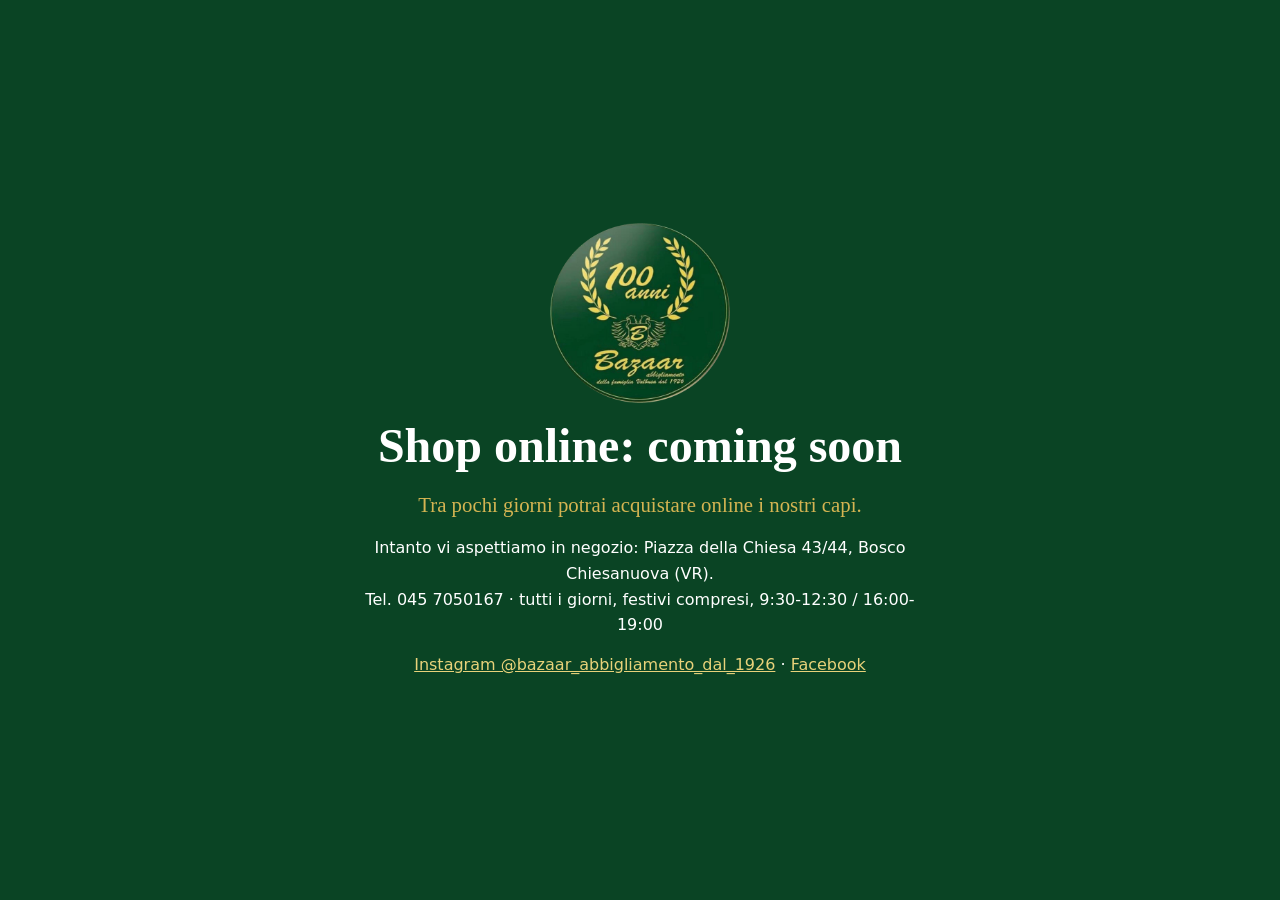
<file: carrello.html>
<!doctype html>
<html lang="it">
<head>
  <meta charset="utf-8">
  <meta name="viewport" content="width=device-width, initial-scale=1">
  <title>Carrello · Bazaar dal 1926</title>
  <meta http-equiv="Content-Security-Policy" content="default-src 'self'; script-src 'self' 'unsafe-inline'; style-src 'self' 'unsafe-inline'; font-src 'self'; img-src 'self' data:; connect-src 'self'; form-action 'self'; base-uri 'self'; object-src 'none'">
  <meta name="referrer" content="strict-origin-when-cross-origin">
  <link rel="stylesheet" href="assets/css/style.css">
</head>
<body data-page="carrello">
  <div id="site-header"></div>

  <section>
    <div class="wrap">
      <div class="section-title"><span class="kicker">Il tuo ordine</span><h2>Carrello</h2></div>
      <div class="cart-layout">
        <div>
          <div id="items"></div>
          <div class="panel" id="checkout-panel" style="margin-top:28px">
            <h3>Dati per la spedizione</h3>
            <form class="checkout" id="checkout">
              <div class="two">
                <label>Nome<input name="nome" maxlength="60" required autocomplete="given-name"></label>
                <label>Cognome<input name="cognome" maxlength="60" required autocomplete="family-name"></label>
              </div>
              <div class="two">
                <label>Email<input name="email" type="email" maxlength="120" required autocomplete="email"></label>
                <label>Telefono<input name="telefono" type="tel" maxlength="25" pattern="[0-9 +().-]{6,25}" required autocomplete="tel"></label>
              </div>
              <label>Consegna
                <select name="consegna" id="consegna">
                  <option value="spedizione">Spedizione a domicilio</option>
                  <option value="ritiro">Ritiro gratuito in negozio (Bosco Chiesanuova)</option>
                </select>
              </label>
              <div id="addr">
                <label>Indirizzo<input name="indirizzo" maxlength="120" autocomplete="street-address"></label>
                <div class="two" style="margin-top:12px">
                  <label>CAP<input name="cap" maxlength="5" pattern="[0-9]{5}" autocomplete="postal-code"></label>
                  <label>Città<input name="citta" maxlength="60" autocomplete="address-level2"></label>
                </div>
              </div>
              <label>Note per il negozio<textarea name="note" rows="2" maxlength="500"></textarea></label>
              <label style="display:flex;gap:8px;align-items:flex-start;font-size:.85rem;color:var(--testo)">
                <input type="checkbox" required style="margin-top:4px"> Ho letto e accetto le <a href="contatti.html#condizioni">condizioni di vendita</a> e l'<a href="privacy.html">informativa privacy</a>.
              </label>
            </form>
          </div>
        </div>
        <aside class="summary">
          <h3>Riepilogo</h3>
          <div class="row"><span>Subtotale</span><span id="sub">-</span></div>
          <div class="row"><span>Spedizione</span><span id="ship">-</span></div>
          <div class="row total"><span>Totale</span><span id="tot">-</span></div>
          <button class="btn" id="pay" form="checkout" type="submit">Paga con Nexi</button>
          <p class="note">Pagamento sicuro tramite Nexi XPay: carte di credito, debito, Apple Pay, Google Pay. I dati della carta non transitano sul nostro sito.</p>
        </aside>
      </div>
    </div>
  </section>

  <div id="site-footer"></div>
  <script src="assets/js/app.js"></script>
  <script>
    const itemsEl = document.getElementById("items");
    const consegna = document.getElementById("consegna");

    function draw() {
      const items = readCart();
      const ritiro = consegna.value === "ritiro";
      if (!items.length) {
        itemsEl.innerHTML = `<div class="empty">Il carrello è vuoto.<br><br><a href="shop.html" class="btn dark">Vai allo shop</a></div>`;
        document.getElementById("checkout-panel").style.display = "none";
        document.getElementById("pay").disabled = true;
      } else {
        itemsEl.innerHTML = items.map((i, idx) => `
          <div class="cart-item">
            <div class="thumb"></div>
            <div><strong>${esc(i.nome)}</strong><br><span class="note">Taglia ${esc(i.taglia)} · ${euro(i.prezzo)}</span><br>
              <button class="link-btn" data-rm="${idx}">Rimuovi</button></div>
            <div style="text-align:right">
              <div class="qty"><button data-dec="${idx}">−</button><span>${Number(i.qty)}</span><button data-inc="${idx}">+</button></div>
              <div style="margin-top:6px;font-weight:600">${euro(i.prezzo * i.qty)}</div>
            </div>
          </div>`).join("");
      }
      const t = cartTotals(items);
      const ship = ritiro ? 0 : t.spedizione;
      document.getElementById("sub").textContent = euro(t.subtotale);
      document.getElementById("ship").textContent = ship ? euro(ship) : "Gratuita";
      document.getElementById("tot").textContent = euro(t.subtotale + ship);
      document.getElementById("addr").style.display = ritiro ? "none" : "block";
      document.querySelectorAll("#addr input").forEach((i) => (i.required = !ritiro));
    }

    itemsEl.addEventListener("click", async (e) => {
      const items = readCart();
      const b = e.target.closest("button"); if (!b) return;
      if (b.dataset.rm) items.splice(+b.dataset.rm, 1);
      if (b.dataset.dec) { const i = items[+b.dataset.dec]; i.qty--; if (i.qty <= 0) items.splice(+b.dataset.dec, 1); }
      if (b.dataset.inc) {
        const i = items[+b.dataset.inc];
        const inv = await loadInventory();
        const p = inv.find((x) => x.sku === i.sku);
        if (p && i.qty < stockFor(p, i.taglia)) i.qty++; else toast("Quantità massima disponibile raggiunta");
      }
      writeCart(items); draw();
    });
    consegna.addEventListener("change", draw);

    document.getElementById("checkout").addEventListener("submit", async (e) => {
      e.preventDefault();
      const pay = document.getElementById("pay");
      pay.disabled = true; pay.textContent = "Reindirizzamento a Nexi...";
      const cliente = Object.fromEntries(new FormData(e.target));
      try {
        const res = await fetch("/.netlify/functions/nexi-checkout", {
          method: "POST",
          headers: { "Content-Type": "application/json" },
          body: JSON.stringify({ cliente, righe: readCart().map(({ sku, taglia, qty }) => ({ sku, taglia, qty })) }),
        });
        const data = await res.json().catch(() => ({}));
        if (!res.ok || !data.action) throw new Error(data.errore || "Pagamenti non ancora attivi in questa versione di prova.");
        // Form auto-inviato verso la pagina di pagamento ospitata da Nexi
        const f = document.createElement("form");
        f.method = "POST"; f.action = data.action;
        for (const [k, v] of Object.entries(data.campi)) {
          const inp = document.createElement("input"); inp.type = "hidden"; inp.name = k; inp.value = v; f.appendChild(inp);
        }
        document.body.appendChild(f); f.submit();
      } catch (err) {
        toast(err instanceof TypeError ? "Pagamenti non ancora attivi in questa versione di prova." : err.message);
        pay.disabled = false; pay.textContent = "Paga con Nexi";
      }
    });

    draw();
  </script>
</body>
</html>
</file>
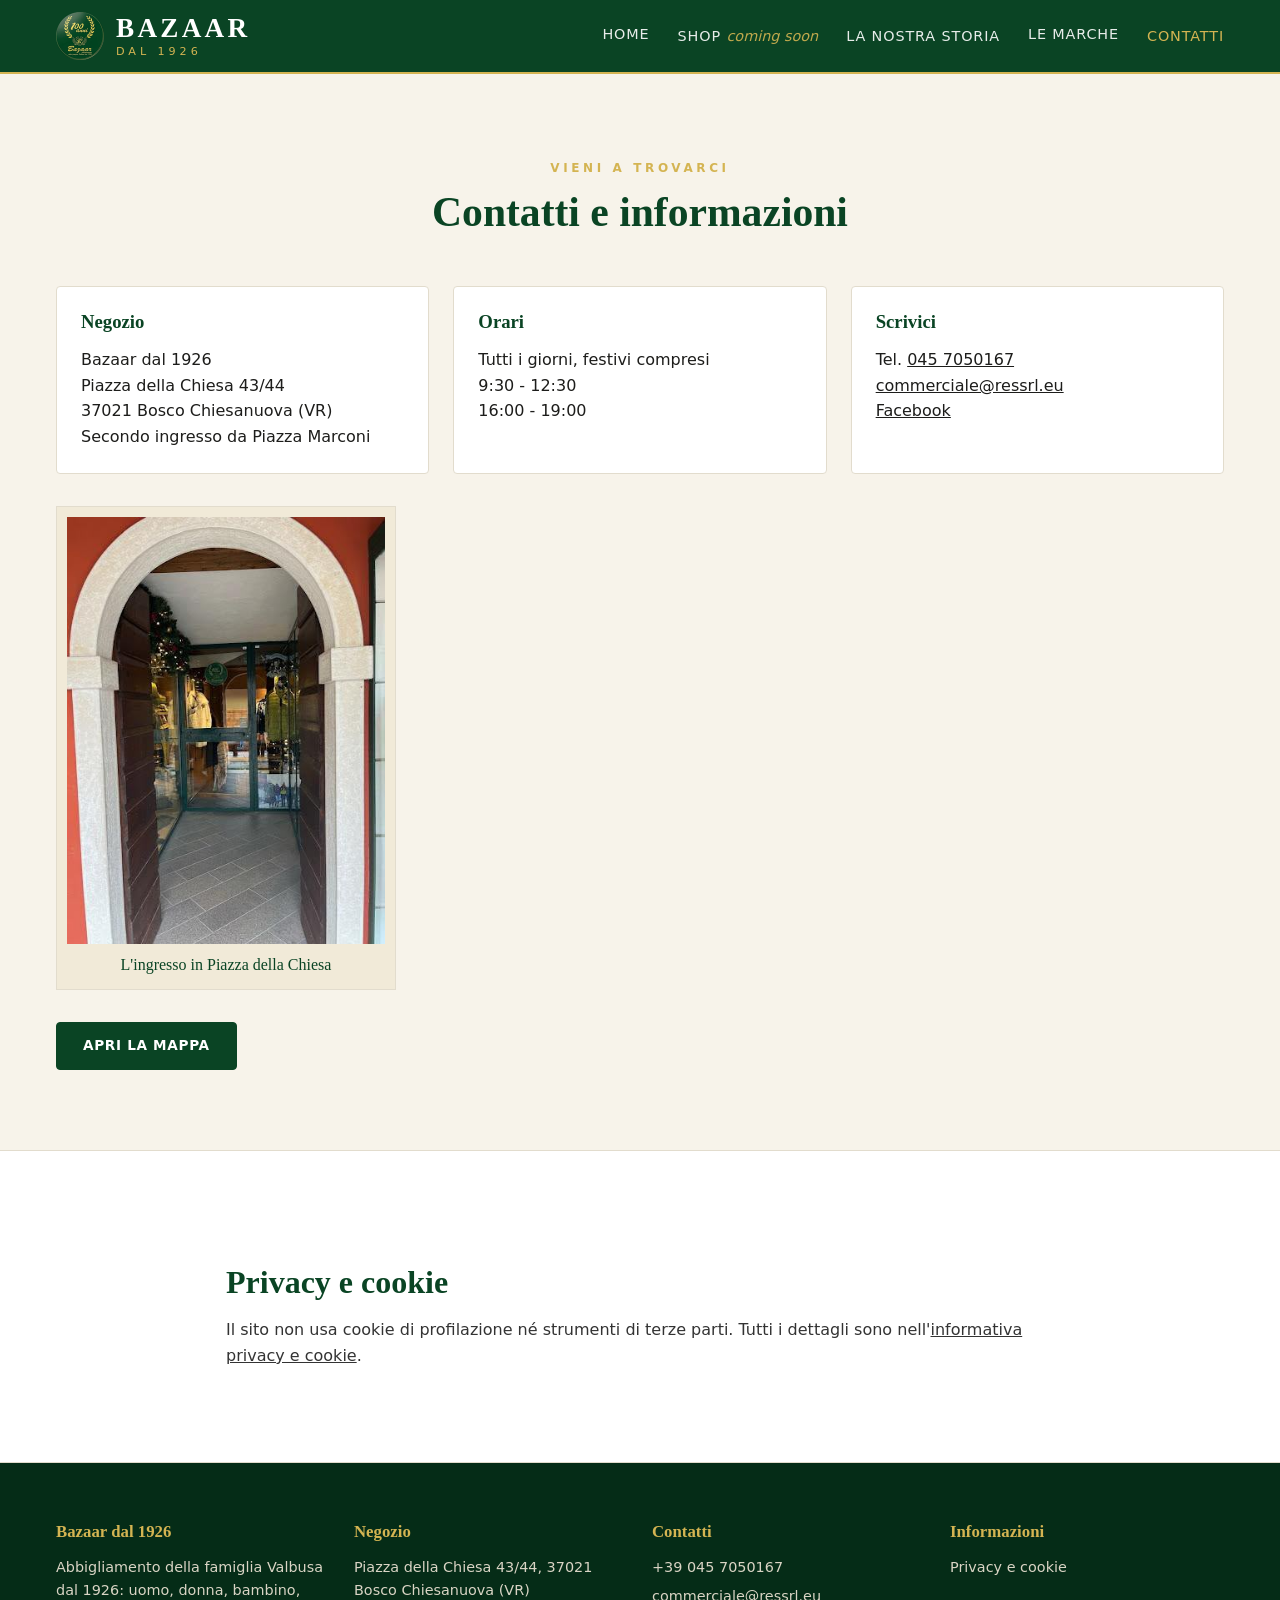
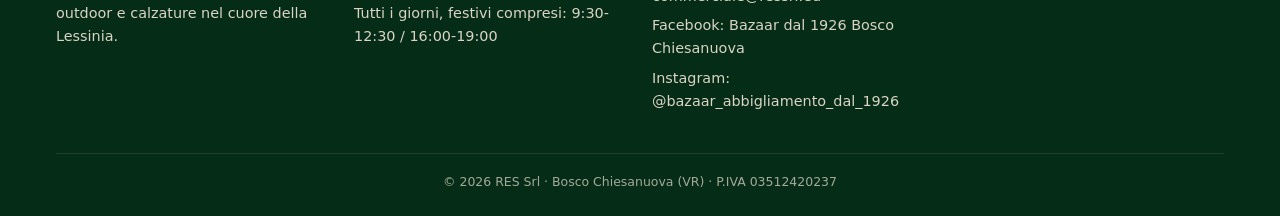
<file: contatti.html>
<!doctype html>
<html lang="it">
<head>
  <meta charset="utf-8">
  <meta name="viewport" content="width=device-width, initial-scale=1">
  <title>Contatti · Bazaar dal 1926</title>
  <meta http-equiv="Content-Security-Policy" content="default-src 'self'; script-src 'self' 'unsafe-inline'; style-src 'self' 'unsafe-inline'; font-src 'self'; img-src 'self' data:; connect-src 'self'; form-action 'self'; base-uri 'self'; object-src 'none'">
  <meta name="referrer" content="strict-origin-when-cross-origin">
  <link rel="stylesheet" href="assets/css/style.css">
</head>
<body data-page="contatti">
  <div id="site-header"></div>

  <section>
    <div class="wrap">
      <div class="section-title"><span class="kicker">Vieni a trovarci</span><h2>Contatti e informazioni</h2></div>
      <div class="grid cols-3">
        <div class="panel"><h3>Negozio</h3><p>Bazaar dal 1926<br>Piazza della Chiesa 43/44<br>37021 Bosco Chiesanuova (VR)<br>Secondo ingresso da Piazza Marconi</p></div>
        <div class="panel"><h3>Orari</h3><p>Tutti i giorni, festivi compresi<br>9:30 - 12:30<br>16:00 - 19:00</p></div>
        <div class="panel"><h3>Scrivici</h3><p>Tel. <a href="tel:+390457050167">045 7050167</a><br><a href="mailto:commerciale@ressrl.eu">commerciale@ressrl.eu</a><br><a href="https://www.facebook.com/BAZAAR1926/" target="_blank" rel="noopener noreferrer">Facebook</a></p></div>
      </div>
      <figure class="foto-ingresso contatti-foto"><img src="assets/img/ingresso-negozio.jpg" alt="L'ingresso del negozio Bazaar sotto l'arco in pietra" loading="lazy"><figcaption>L'ingresso in Piazza della Chiesa</figcaption></figure>
      <div style="margin-top:32px">
        <a class="btn dark" href="https://www.google.com/maps/search/?api=1&query=Piazza+della+Chiesa+43+Bosco+Chiesanuova" target="_blank" rel="noopener noreferrer">Apri la mappa</a>
      </div>
    </div>
  </section>

  <section class="story">
    <div class="wrap" style="display:block;max-width:860px">
      <div data-sez="acquisti">
      <h2 id="spedizioni">Spedizioni e resi</h2>
      <p>Spedizione in tutta Italia con corriere espresso, gratuita per ordini da 99 €, altrimenti 7,90 €. Ritiro gratuito in negozio a Bosco Chiesanuova. Reso entro 14 giorni dal ricevimento, come previsto dal Codice del Consumo. <!-- TODO: confermare corriere, tempi e costi --></p>
      <h2 id="condizioni" style="margin-top:32px">Condizioni di vendita</h2>
      <p>Il venditore è RES Srl, Bosco Chiesanuova (VR), P.IVA 03512420237. I prezzi sono comprensivi di IVA. Il contratto si conclude al momento della conferma del pagamento tramite Nexi. <!-- TODO: testo completo da far validare al consulente --></p>
      </div>
      <h2 id="privacy" style="margin-top:32px">Privacy e cookie</h2>
      <p>Il sito non usa cookie di profilazione né strumenti di terze parti. Tutti i dettagli sono nell'<a href="privacy.html">informativa privacy e cookie</a>.</p>
    </div>
  </section>

  <div id="site-footer"></div>
  <script src="assets/js/app.js"></script>
</body>
</html>
</file>
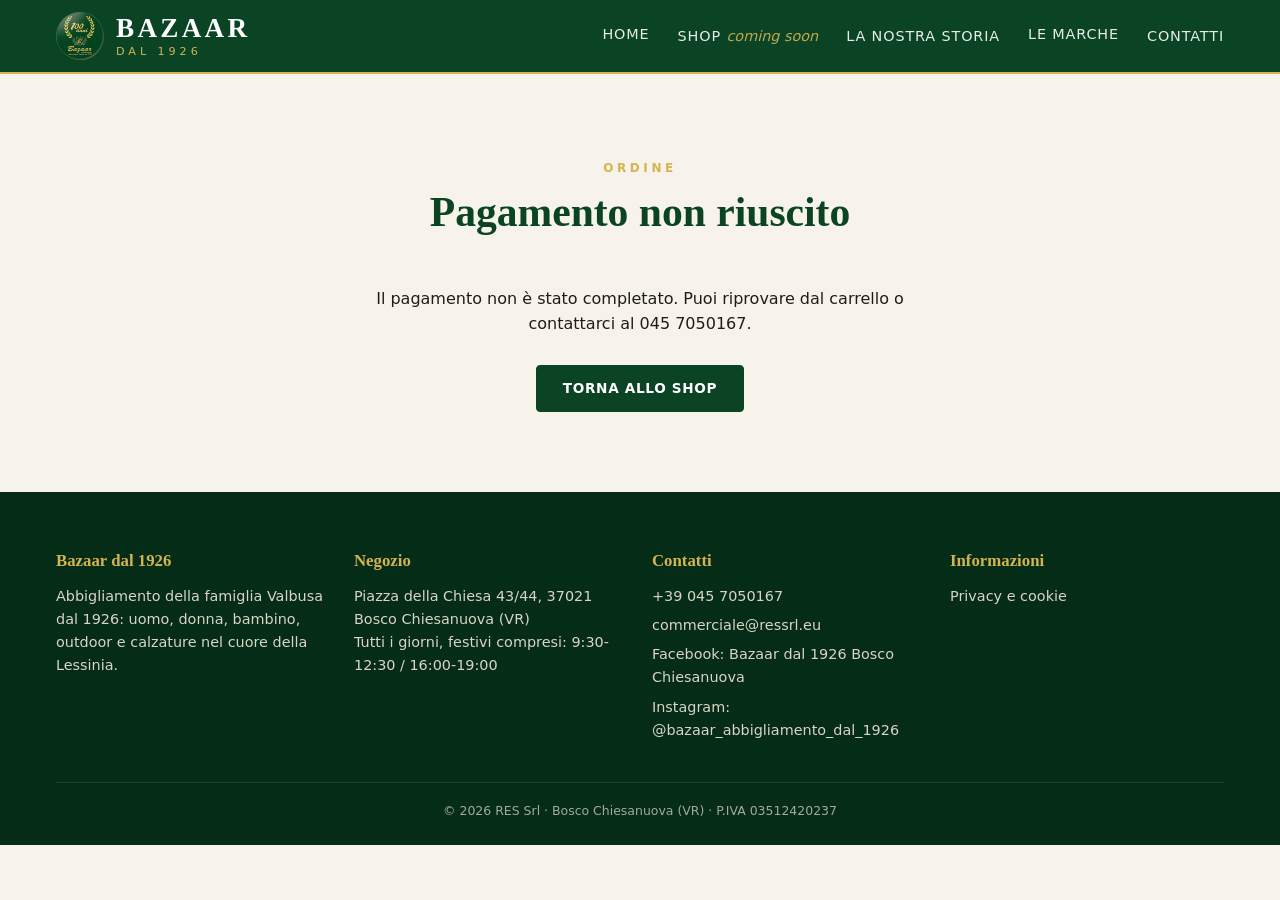
<file: esito.html>
<!doctype html>
<html lang="it">
<head>
  <meta charset="utf-8">
  <meta name="viewport" content="width=device-width, initial-scale=1">
  <title>Esito ordine · Bazaar dal 1926</title>
  <meta name="robots" content="noindex">
  <meta http-equiv="Content-Security-Policy" content="default-src 'self'; script-src 'self' 'unsafe-inline'; style-src 'self' 'unsafe-inline'; font-src 'self'; img-src 'self' data:; connect-src 'self'; form-action 'self'; base-uri 'self'; object-src 'none'">
  <meta name="referrer" content="strict-origin-when-cross-origin">
  <link rel="stylesheet" href="assets/css/style.css">
</head>
<body data-page="esito">
  <div id="site-header"></div>
  <section>
    <div class="wrap" style="max-width:640px;text-align:center">
      <div class="section-title"><span class="kicker">Ordine</span><h2 id="titolo">Esito del pagamento</h2></div>
      <p id="msg"></p>
      <p style="margin-top:28px"><a href="shop.html" class="btn dark">Torna allo shop</a></p>
    </div>
  </section>
  <div id="site-footer"></div>
  <script src="assets/js/app.js"></script>
  <script>
    // Nexi rimanda qui con ?esito=OK|KO&codTrans=... (l'esito definitivo è quello ricevuto lato server su urlpost)
    const q = new URLSearchParams(location.search);
    const ok = q.get("esito") === "OK";
    const annullato = q.get("annullato") === "1";
    document.getElementById("titolo").textContent = ok ? "Grazie per il tuo ordine!" : annullato ? "Pagamento annullato" : "Pagamento non riuscito";
    document.getElementById("msg").textContent = ok
      ? "Il pagamento è andato a buon fine. Riceverai una email di conferma con il numero d'ordine " + (q.get("codTrans") || "") + "."
      : annullato ? "Hai annullato il pagamento: il carrello è ancora disponibile."
      : "Il pagamento non è stato completato. Puoi riprovare dal carrello o contattarci al 045 7050167.";
    if (ok) { try { localStorage.removeItem(CART_KEY); } catch {} }
  </script>
</body>
</html>
</file>
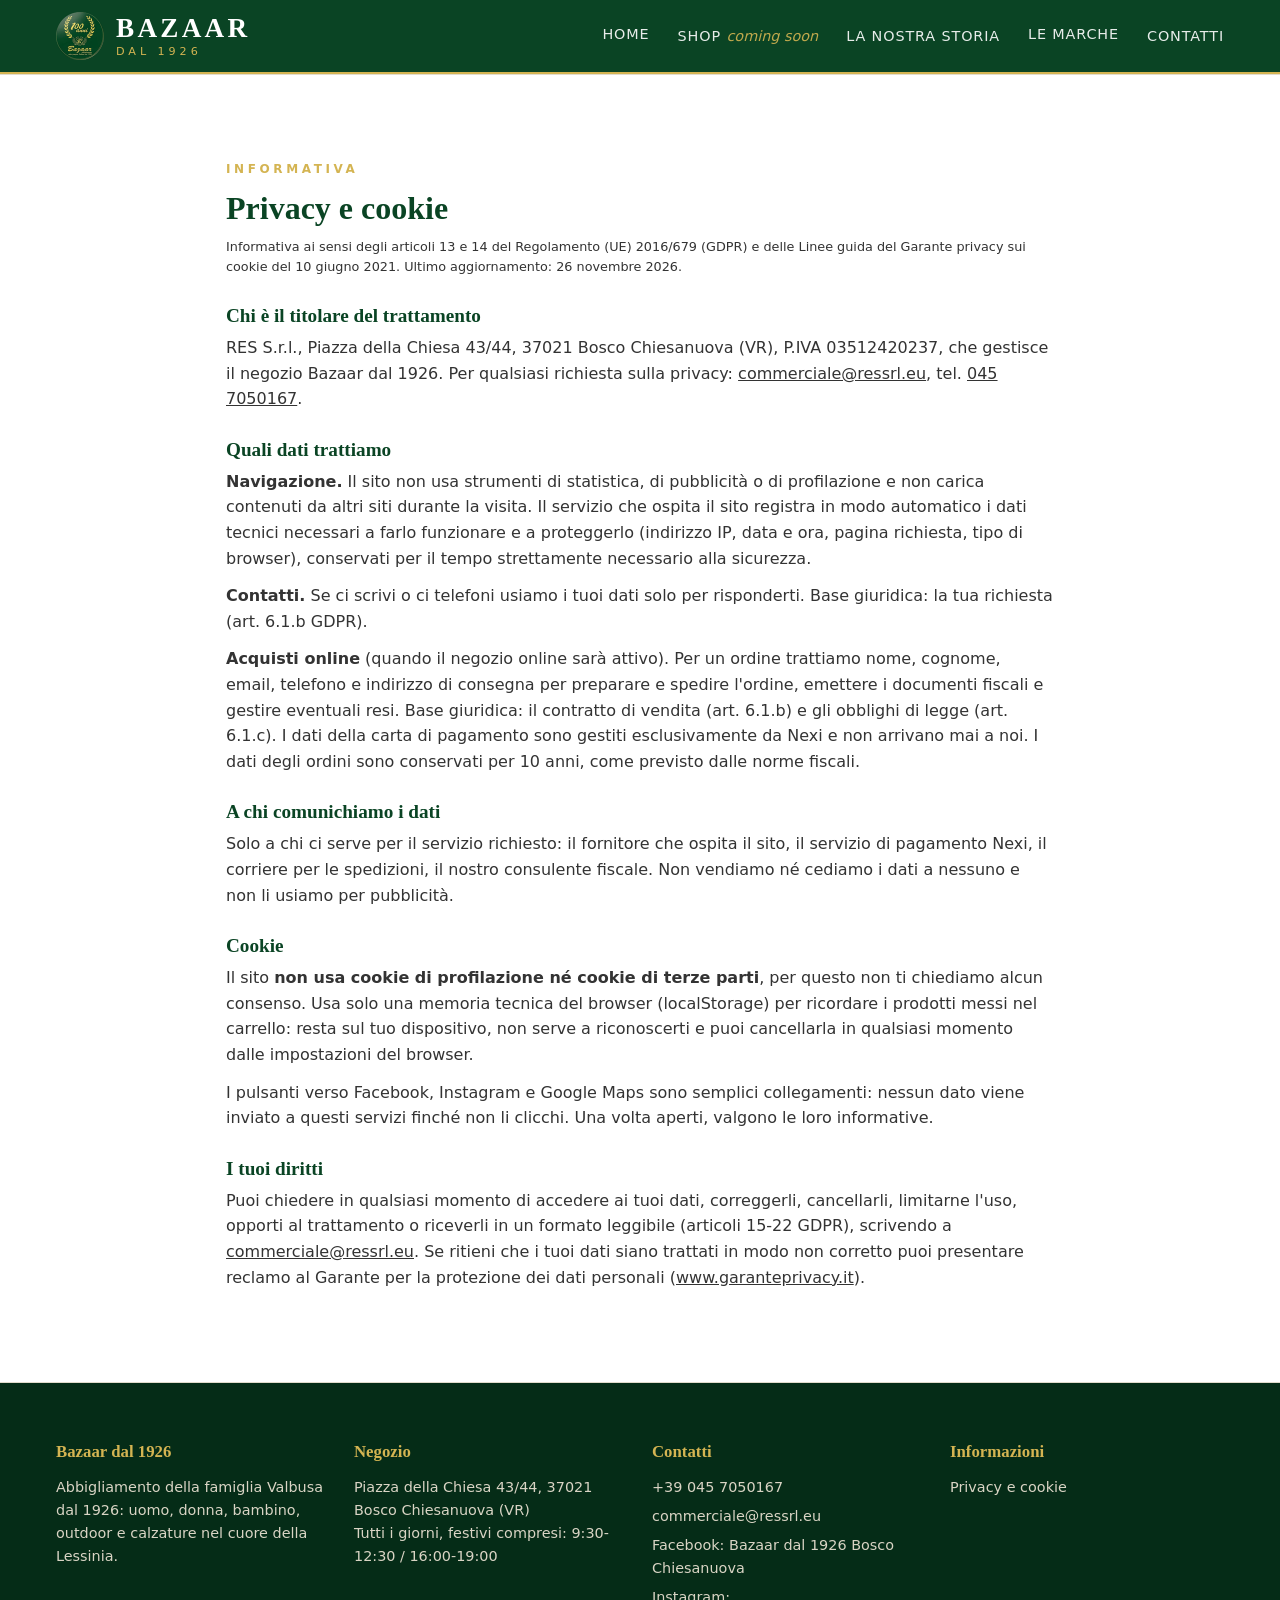
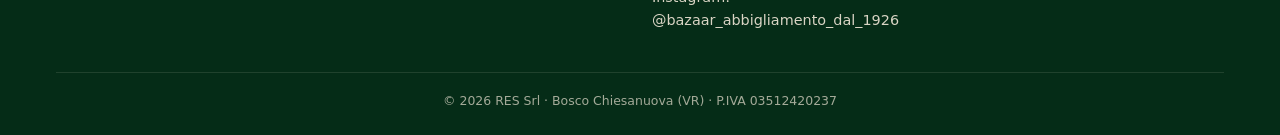
<file: privacy.html>
<!doctype html>
<html lang="it">
<head>
  <meta charset="utf-8">
  <meta name="viewport" content="width=device-width, initial-scale=1">
  <title>Privacy e cookie · Bazaar dal 1926</title>
  <meta name="referrer" content="strict-origin-when-cross-origin">
  <link rel="stylesheet" href="assets/css/style.css">
</head>
<body data-page="privacy">
  <div id="site-header"></div>

  <section class="story">
    <div class="wrap testo-legale" style="display:block;max-width:860px">
      <span class="kicker" style="color:var(--oro);letter-spacing:.3em;font-size:.75rem;font-weight:600;text-transform:uppercase">Informativa</span>
      <h2>Privacy e cookie</h2>
      <p class="note">Informativa ai sensi degli articoli 13 e 14 del Regolamento (UE) 2016/679 (GDPR) e delle Linee guida del Garante privacy sui cookie del 10 giugno 2021. Ultimo aggiornamento: 26 novembre 2026.</p>

      <h3>Chi è il titolare del trattamento</h3>
      <p>RES S.r.l., Piazza della Chiesa 43/44, 37021 Bosco Chiesanuova (VR), P.IVA 03512420237, che gestisce il negozio Bazaar dal 1926. Per qualsiasi richiesta sulla privacy: <a href="mailto:commerciale@ressrl.eu">commerciale@ressrl.eu</a>, tel. <a href="tel:+390457050167">045 7050167</a>.</p>

      <h3>Quali dati trattiamo</h3>
      <p><b>Navigazione.</b> Il sito non usa strumenti di statistica, di pubblicità o di profilazione e non carica contenuti da altri siti durante la visita. Il servizio che ospita il sito registra in modo automatico i dati tecnici necessari a farlo funzionare e a proteggerlo (indirizzo IP, data e ora, pagina richiesta, tipo di browser), conservati per il tempo strettamente necessario alla sicurezza.</p>
      <p><b>Contatti.</b> Se ci scrivi o ci telefoni usiamo i tuoi dati solo per risponderti. Base giuridica: la tua richiesta (art. 6.1.b GDPR).</p>
      <p><b>Acquisti online</b> (quando il negozio online sarà attivo). Per un ordine trattiamo nome, cognome, email, telefono e indirizzo di consegna per preparare e spedire l'ordine, emettere i documenti fiscali e gestire eventuali resi. Base giuridica: il contratto di vendita (art. 6.1.b) e gli obblighi di legge (art. 6.1.c). I dati della carta di pagamento sono gestiti esclusivamente da Nexi e non arrivano mai a noi. I dati degli ordini sono conservati per 10 anni, come previsto dalle norme fiscali.</p>

      <h3>A chi comunichiamo i dati</h3>
      <p>Solo a chi ci serve per il servizio richiesto: il fornitore che ospita il sito, il servizio di pagamento Nexi, il corriere per le spedizioni, il nostro consulente fiscale. Non vendiamo né cediamo i dati a nessuno e non li usiamo per pubblicità.</p>

      <h3>Cookie</h3>
      <p>Il sito <b>non usa cookie di profilazione né cookie di terze parti</b>, per questo non ti chiediamo alcun consenso. Usa solo una memoria tecnica del browser (localStorage) per ricordare i prodotti messi nel carrello: resta sul tuo dispositivo, non serve a riconoscerti e puoi cancellarla in qualsiasi momento dalle impostazioni del browser.</p>
      <p>I pulsanti verso Facebook, Instagram e Google Maps sono semplici collegamenti: nessun dato viene inviato a questi servizi finché non li clicchi. Una volta aperti, valgono le loro informative.</p>

      <h3>I tuoi diritti</h3>
      <p>Puoi chiedere in qualsiasi momento di accedere ai tuoi dati, correggerli, cancellarli, limitarne l'uso, opporti al trattamento o riceverli in un formato leggibile (articoli 15-22 GDPR), scrivendo a <a href="mailto:commerciale@ressrl.eu">commerciale@ressrl.eu</a>. Se ritieni che i tuoi dati siano trattati in modo non corretto puoi presentare reclamo al Garante per la protezione dei dati personali (<a href="https://www.garanteprivacy.it" target="_blank" rel="noopener noreferrer">www.garanteprivacy.it</a>).</p>
    </div>
  </section>

  <div id="site-footer"></div>
  <script src="assets/js/app.js"></script>
</body>
</html>
</file>
<file: assets/css/style.css>
:root {
  --verde: #0a4424;
  --verde-scuro: #052c17;
  --verde-chiaro: #1c5e37;
  --oro: #d4b452;
  --oro-chiaro: #e8d27a;
  --crema: #f7f3ea;
  --testo: #1d1d1b;
  --grigio: #6b6b66;
  --bordo: #e2dccd;
  --radius: 4px;
  --max: 1200px;
}

* { box-sizing: border-box; margin: 0; padding: 0; }
html { scroll-behavior: smooth; }
body {
  font-family: "Inter", system-ui, sans-serif;
  color: var(--testo);
  background: var(--crema);
  line-height: 1.6;
}
img { max-width: 100%; display: block; }
a { color: inherit; }
h1, h2, h3, .serif { font-family: "Playfair Display", Georgia, serif; font-weight: 600; line-height: 1.2; }

.wrap { max-width: var(--max); margin: 0 auto; padding: 0 16px; }

/* Topbar */
.topbar { background: var(--verde-scuro); color: var(--oro-chiaro); font-size: .8rem; text-align: center; padding: 6px 16px; letter-spacing: .04em; }

/* Header */
header.site {
  background: var(--verde); color: #fff; position: sticky; top: 0; z-index: 50;
  border-bottom: 2px solid var(--oro);
}
header.site .wrap { display: flex; align-items: center; justify-content: space-between; gap: 16px; height: 72px; }
.logo { text-decoration: none; display: flex; align-items: center; gap: 12px; line-height: 1; }
.logo img { width: 48px; height: 48px; }
.logo span { display: flex; flex-direction: column; }
.logo b { font-family: "Playfair Display", serif; font-size: 1.7rem; letter-spacing: .12em; color: #fff; }
.logo small { color: var(--oro); font-size: .7rem; letter-spacing: .35em; text-transform: uppercase; margin-top: 4px; }
nav.main { display: flex; gap: 28px; }
nav.main a { text-decoration: none; font-size: .9rem; letter-spacing: .06em; text-transform: uppercase; opacity: .9; }
nav.main a:hover, nav.main a.active { color: var(--oro); opacity: 1; }
.cart-btn {
  background: transparent; border: 1px solid var(--oro); color: var(--oro); border-radius: var(--radius);
  padding: 8px 14px; cursor: pointer; font: inherit; font-size: .85rem; text-decoration: none; white-space: nowrap;
}
.cart-btn:hover { background: var(--oro); color: var(--verde); }
.cart-count { display: inline-block; min-width: 1.4em; text-align: center; background: var(--oro); color: var(--verde); border-radius: 99px; margin-left: 6px; font-weight: 600; font-size: .75rem; padding: 0 5px; }
.menu-toggle { display: none; background: none; border: 0; color: #fff; font-size: 1.6rem; cursor: pointer; }

@media (max-width: 800px) {
  nav.main { display: none; position: absolute; top: 72px; left: 0; right: 0; background: var(--verde); flex-direction: column; gap: 0; border-bottom: 2px solid var(--oro); }
  nav.main.open { display: flex; }
  nav.main a { padding: 14px 16px; border-top: 1px solid var(--verde-chiaro); }
  .menu-toggle { display: block; }
}

/* Buttons */
.btn {
  display: inline-block; background: var(--oro); color: var(--verde-scuro); border: 1px solid var(--oro);
  padding: 12px 26px; border-radius: var(--radius); text-decoration: none; font-weight: 600; letter-spacing: .05em;
  text-transform: uppercase; font-size: .85rem; cursor: pointer; font-family: inherit;
}
.btn:hover { background: var(--oro-chiaro); }
.btn.ghost { background: transparent; color: var(--oro); }
.btn.ghost:hover { background: var(--oro); color: var(--verde-scuro); }
.btn.dark { background: var(--verde); border-color: var(--verde); color: #fff; }
.btn.dark:hover { background: var(--verde-chiaro); }
.btn:disabled { opacity: .5; cursor: not-allowed; }

/* Hero */
.hero {
  background:
    linear-gradient(rgba(20,42,29,.78), rgba(20,42,29,.88)),
    radial-gradient(circle at 20% 20%, var(--verde-chiaro), var(--verde-scuro));
  color: #fff; text-align: center; padding: 110px 0 120px; position: relative;
}
.hero .since { color: var(--oro); letter-spacing: .4em; text-transform: uppercase; font-size: .8rem; }
.hero h1 { font-size: clamp(2.4rem, 6vw, 4.2rem); margin: 18px 0; }
.hero h1 em { color: var(--oro); font-style: normal; }
.hero p { max-width: 620px; margin: 0 auto 32px; opacity: .9; font-size: 1.05rem; }
.hero .actions { display: flex; gap: 14px; justify-content: center; flex-wrap: wrap; }
.ornament { width: 80px; height: 1px; background: var(--oro); margin: 18px auto; position: relative; }
.ornament::after { content: "◆"; color: var(--oro); position: absolute; left: 50%; top: 50%; transform: translate(-50%,-55%); font-size: .7rem; background: transparent; }

/* Sections */
section { padding: 80px 0; }
.section-title { text-align: center; margin-bottom: 48px; }
.section-title .kicker { color: var(--oro); text-transform: uppercase; letter-spacing: .3em; font-size: .75rem; font-weight: 600; }
.section-title h2 { font-size: clamp(1.8rem, 4vw, 2.6rem); color: var(--verde); margin-top: 8px; }

.grid { display: grid; gap: 24px; }
.grid.cols-3 { grid-template-columns: repeat(auto-fit, minmax(260px, 1fr)); }
.grid.cols-4 { grid-template-columns: repeat(auto-fill, minmax(230px, 1fr)); }

.cat-card {
  background: var(--verde); color: #fff; padding: 40px 28px; border-radius: var(--radius); text-decoration: none;
  border: 1px solid var(--verde); transition: .2s; display: block;
}
.cat-card:hover { border-color: var(--oro); transform: translateY(-3px); }
.cat-card .num { color: var(--oro); font-family: "Playfair Display", serif; font-size: 1.4rem; }
.cat-card h3 { font-size: 1.5rem; margin: 10px 0; }
.cat-card p { opacity: .8; font-size: .92rem; }

.story { background: #fff; border-top: 1px solid var(--bordo); border-bottom: 1px solid var(--bordo); }
.story .wrap { display: grid; grid-template-columns: 1fr 1fr; gap: 60px; align-items: center; }
.story .year { font-family: "Playfair Display", serif; font-size: clamp(5rem, 14vw, 9rem); color: var(--oro); line-height: 1; }
.story h2 { color: var(--verde); font-size: 2rem; margin-bottom: 16px; }
.story p { margin-bottom: 14px; color: #333; }
@media (max-width: 800px) { .story .wrap { grid-template-columns: 1fr; gap: 20px; } }

.info-band { background: var(--verde); color: #fff; }
.info-band .grid > div { border-left: 2px solid var(--oro); padding-left: 18px; }
.info-band h3 { color: var(--oro); font-size: 1.1rem; margin-bottom: 8px; }
.info-band a { color: #fff; }

/* Products */
.toolbar { display: flex; flex-wrap: wrap; gap: 12px; justify-content: space-between; align-items: center; margin-bottom: 28px; }
.filters { display: flex; flex-wrap: wrap; gap: 8px; }
.chip { border: 1px solid var(--verde); background: transparent; color: var(--verde); padding: 7px 16px; border-radius: 99px; cursor: pointer; font: inherit; font-size: .85rem; }
.chip.active, .chip:hover { background: var(--verde); color: var(--oro); }
.search { padding: 9px 14px; border: 1px solid var(--bordo); border-radius: var(--radius); font: inherit; min-width: 220px; background: #fff; }

.product { background: #fff; border: 1px solid var(--bordo); border-radius: var(--radius); overflow: hidden; display: flex; flex-direction: column; }
.product .img {
  aspect-ratio: 4/5; background: linear-gradient(135deg, var(--verde), var(--verde-chiaro)); display: flex; align-items: center; justify-content: center;
  color: var(--oro); font-family: "Playfair Display", serif; font-size: 1.1rem; text-align: center; padding: 16px; position: relative;
}
.product .img img { position: absolute; inset: 0; width: 100%; height: 100%; object-fit: cover; }
.product .body { padding: 16px; display: flex; flex-direction: column; gap: 6px; flex: 1; }
.product .brand { font-size: .72rem; text-transform: uppercase; letter-spacing: .15em; color: var(--grigio); }
.product h3 { font-size: 1.05rem; color: var(--verde); }
.product .price { font-weight: 600; color: var(--verde); font-size: 1.1rem; }
.product .price s { color: var(--grigio); font-weight: 400; font-size: .9rem; margin-left: 6px; }
.product select { padding: 7px; border: 1px solid var(--bordo); border-radius: var(--radius); font: inherit; background: #fff; }
.product .stock { font-size: .78rem; }
.stock.ok { color: #2e7d32; } .stock.low { color: #b26a00; } .stock.out { color: #b3261e; }
.product .btn { margin-top: auto; width: 100%; text-align: center; }
.badge { position: absolute; top: 10px; left: 10px; background: var(--oro); color: var(--verde-scuro); font-size: .7rem; font-weight: 700; padding: 3px 8px; border-radius: 2px; letter-spacing: .08em; z-index: 1; }

/* Cart */
.cart-layout { display: grid; grid-template-columns: 2fr 1fr; gap: 32px; align-items: start; }
@media (max-width: 800px) { .cart-layout { grid-template-columns: 1fr; } }
.cart-item { display: grid; grid-template-columns: 72px 1fr auto; gap: 14px; padding: 16px 0; border-bottom: 1px solid var(--bordo); align-items: center; }
.cart-item .thumb { width: 72px; height: 90px; background: var(--verde); border-radius: var(--radius); }
.qty { display: inline-flex; border: 1px solid var(--bordo); border-radius: var(--radius); }
.qty button { background: none; border: 0; width: 30px; cursor: pointer; font-size: 1rem; }
.qty span { min-width: 30px; text-align: center; line-height: 30px; }
.link-btn { background: none; border: 0; color: var(--grigio); text-decoration: underline; cursor: pointer; font: inherit; font-size: .8rem; }
.summary { background: #fff; border: 1px solid var(--bordo); border-top: 3px solid var(--oro); padding: 24px; border-radius: var(--radius); }
.summary h3 { color: var(--verde); margin-bottom: 16px; }
.summary .row { display: flex; justify-content: space-between; padding: 6px 0; }
.summary .total { border-top: 1px solid var(--bordo); margin-top: 8px; padding-top: 12px; font-weight: 700; font-size: 1.15rem; color: var(--verde); }
.summary .btn { width: 100%; margin-top: 16px; text-align: center; }
.note { font-size: .8rem; color: var(--grigio); margin-top: 10px; }

form.checkout { display: grid; gap: 12px; }
form.checkout .two { display: grid; grid-template-columns: 1fr 1fr; gap: 12px; }
form.checkout label { font-size: .8rem; color: var(--grigio); display: grid; gap: 4px; }
form.checkout input, form.checkout select, form.checkout textarea { padding: 10px; border: 1px solid var(--bordo); border-radius: var(--radius); font: inherit; background: #fff; }
.panel { background: #fff; border: 1px solid var(--bordo); padding: 24px; border-radius: var(--radius); }
.panel h3 { color: var(--verde); margin-bottom: 14px; }
.alert { padding: 14px 16px; border-radius: var(--radius); border-left: 4px solid var(--oro); background: #fff8e6; margin-bottom: 20px; font-size: .9rem; }

/* Footer */
footer.site { background: var(--verde-scuro); color: #d9d4c4; padding: 56px 0 24px; font-size: .9rem; }
footer.site .grid { grid-template-columns: repeat(auto-fit, minmax(200px, 1fr)); }
footer.site h4 { color: var(--oro); font-family: "Playfair Display", serif; font-size: 1.05rem; margin-bottom: 10px; }
footer.site a { color: #d9d4c4; text-decoration: none; }
footer.site a:hover { color: var(--oro); }
footer.site ul { list-style: none; display: grid; gap: 6px; }
footer.site .legal { border-top: 1px solid #2a4a35; margin-top: 40px; padding-top: 18px; font-size: .78rem; text-align: center; opacity: .75; }

.toast { position: fixed; bottom: 20px; left: 50%; transform: translateX(-50%) translateY(120px); background: var(--verde); color: #fff; border: 1px solid var(--oro); padding: 12px 20px; border-radius: var(--radius); transition: .3s; z-index: 100; }
.toast.show { transform: translateX(-50%) translateY(0); }
.empty { text-align: center; padding: 60px 0; color: var(--grigio); }

/* Logo centenario nell'hero */
.hero .badge-100 { width: min(220px, 55vw); margin: 0 auto 8px; filter: drop-shadow(0 10px 30px rgba(0,0,0,.45)); }

/* Storia con foto d'epoca */
.story .photo figure { background: #f1ead8; padding: 10px; border: 1px solid var(--bordo); }
.story .photo figcaption { font-family: "Playfair Display", serif; font-size: .95rem; color: var(--verde); padding: 10px 4px 2px; text-align: center; }
.story .photo figcaption em { display: block; color: var(--grigio); font-size: .8rem; }
.story blockquote { border-left: 3px solid var(--oro); padding: 4px 0 4px 16px; margin: 18px 0; font-family: "Playfair Display", serif; font-size: 1.15rem; color: var(--verde); }
.timeline { list-style: none; display: grid; gap: 0; margin: 20px 0 24px; border-left: 2px solid var(--oro); }
.timeline li { padding: 0 0 14px 18px; position: relative; }
.timeline li::before { content: ""; position: absolute; left: -7px; top: 6px; width: 12px; height: 12px; border-radius: 50%; background: var(--verde); border: 2px solid var(--oro); }
.timeline b { font-family: "Playfair Display", serif; color: var(--verde); margin-right: 6px; }

/* Vetrine dai social */
.vetrine { display: grid; grid-template-columns: repeat(auto-fit, minmax(280px, 1fr)); gap: 28px; }
.vetrina { background: #fff; border: 1px solid var(--bordo); border-radius: var(--radius); overflow: hidden; display: flex; flex-direction: column; }
.vetrina img { width: 100%; aspect-ratio: 1170/1344; object-fit: contain; background: #fff; }
.vetrina .body { padding: 20px; display: grid; gap: 10px; }
.vetrina .kicker { color: var(--oro); text-transform: uppercase; letter-spacing: .25em; font-size: .7rem; font-weight: 700; }
.vetrina h3 { color: var(--verde); font-size: 1.35rem; }
.social-row { display: flex; flex-wrap: wrap; gap: 12px; justify-content: center; margin-top: 32px; }

/* Sito in preparazione */
.topbar.stato-sito { background: var(--oro); color: var(--verde-scuro); font-weight: 600; }
.topbar.stato-sito a { color: var(--verde-scuro); }
body.attesa > *:not(#offline-splash) { visibility: hidden; }
body.offline > *:not(#offline-splash):not(script) { display: none !important; }
#offline-splash { min-height: 100vh; display: grid; place-items: center; background: var(--verde); color: #fff; text-align: center; padding: 40px max(16px, env(safe-area-inset-left, 0px)); }
#offline-splash .splash-box { max-width: 560px; display: grid; gap: 14px; justify-items: center; }
#offline-splash h1 { font-size: clamp(2rem, 6vw, 3rem); color: #fff; }
#offline-splash .quando { color: var(--oro); font-family: "Playfair Display", serif; font-size: 1.3rem; }
#offline-splash a { color: var(--oro-chiaro); }
.solo-gestori { display: none; } body.gestore .solo-gestori { display: list-item; }
body.off-storia [data-sez="storia"], body.off-vetrine [data-sez="vetrine"], body.off-shop [data-sez="shop"],
body.off-contatti [data-sez="contatti"], body.off-acquisti [data-sez="acquisti"], body.off-negozio [data-sez="negozio"] { display: none !important; }
body.off-acquisti .product .add { display: none !important; }

/* Taglie nello shop: tutte visibili */
.taglie-shop { display: flex; flex-wrap: wrap; gap: 6px; }
.tg { min-width: 40px; padding: 6px 8px; border: 1px solid var(--verde); background: #fff; color: var(--verde); border-radius: var(--radius); font: inherit; font-size: .82rem; font-weight: 600; cursor: pointer; }
.tg[aria-checked="true"] { background: var(--verde); color: var(--oro); }
.tg:hover:not([disabled]) { border-color: var(--oro); }
.tg:focus-visible { outline: 2px solid var(--oro); outline-offset: 2px; }
.tg.esaurita { border-color: var(--bordo); color: #b5b2a8; text-decoration: line-through; cursor: not-allowed; background: #f6f4ee; }
.tg-info { font-size: .78rem; color: var(--grigio); min-height: 1.2em; }

/* Vetrine con foto orizzontali */
.vetrina.oriz img { aspect-ratio: 1170/1344; object-fit: contain; background: #fff; }
.vetrine { grid-template-columns: repeat(auto-fit, minmax(240px, 1fr)); }

/* Il negozio: ingresso e orari */
.negozio { background: #fff; border-top: 1px solid var(--bordo); }
.negozio .wrap { display: grid; grid-template-columns: minmax(240px, 380px) 1fr; gap: 56px; align-items: center; }
.negozio .kicker { color: var(--oro); text-transform: uppercase; letter-spacing: .3em; font-size: .75rem; font-weight: 600; }
.negozio h2 { color: var(--verde); font-size: 2rem; margin: 8px 0 14px; }
.negozio p { color: #333; margin-bottom: 14px; }
.foto-ingresso { background: #f1ead8; padding: 10px; border: 1px solid var(--bordo); }
.foto-ingresso img { width: 100%; aspect-ratio: 382/512; object-fit: cover; }
.foto-ingresso figcaption { font-family: "Playfair Display", serif; color: var(--verde); text-align: center; padding: 8px 4px 2px; }
.orari-box { border-left: 3px solid var(--oro); background: var(--crema); padding: 14px 18px; margin: 6px 0 22px; }
.orari-box h3 { color: var(--verde); font-size: 1.15rem; margin-bottom: 6px; }
.orari-box p { margin: 0 0 4px; }
.contatti-foto { max-width: 340px; margin-top: 32px; }
@media (max-width: 800px) { .negozio .wrap { grid-template-columns: 1fr; gap: 24px; } .foto-ingresso { max-width: 380px; } }

/* Shop online: coming soon (visibile ai clienti solo quando lo shop e' spento) */
.presto, .presto-menu { display: none; }
body.off-shop .presto { display: block; }
body.off-shop .presto-menu { display: inline; }
.presto { background: var(--verde-scuro); color: #fff; text-align: center; padding: 56px 0; border-bottom: 2px solid var(--oro); }
.presto .kicker { color: var(--oro); text-transform: uppercase; letter-spacing: .3em; font-size: .75rem; font-weight: 600; }
.presto h2 { font-size: clamp(2rem, 5vw, 3rem); color: var(--oro); margin: 8px 0 12px; font-style: italic; }
.presto p { max-width: 620px; margin: 0 auto 24px; opacity: .9; }
.presto-menu em { color: var(--oro); font-style: italic; text-transform: none; letter-spacing: 0; }

/* Il negozio: facciata e galleria (foto intere, senza tagli) */
.foto-ingresso.facciata img { aspect-ratio: auto; object-fit: contain; height: auto; }
.negozio .galleria-wrap { display: block; margin-top: 48px; }
.galleria-titolo { color: var(--verde); font-size: 1.4rem; text-align: center; margin-bottom: 20px; }
.galleria { columns: 4 220px; column-gap: 16px; }
.galleria figure { break-inside: avoid; margin: 0 0 16px; background: #f1ead8; padding: 8px; border: 1px solid var(--bordo); }
.galleria img { width: 100%; height: auto; }
.galleria figcaption { font-family: "Playfair Display", serif; color: var(--verde); text-align: center; padding: 6px 2px 0; font-size: .9rem; }

/* Pagine legali */
.testo-legale h2 { color: var(--verde); margin: 8px 0 10px; }
.testo-legale h3 { color: var(--verde); font-size: 1.2rem; margin: 26px 0 8px; }
.testo-legale p { margin-bottom: 12px; }

/* Le marche che trattiamo (26/11/2026) */
.marche { background: #fff; border-top: 1px solid var(--bordo); padding: 64px 0; }
.marche .section-title { text-align: center; }
.marche .kicker { color: var(--oro); text-transform: uppercase; letter-spacing: .3em; font-size: .75rem; font-weight: 600; }
.marche-intro { text-align: center; color: var(--grigio); max-width: 620px; margin: 10px auto 32px; }
.marche-loghi { list-style: none; display: grid; grid-template-columns: repeat(auto-fill, minmax(160px, 1fr)); gap: 14px; }
.marche-loghi li { background: var(--crema); border: 1px solid var(--bordo); border-radius: var(--radius); height: 104px; display: flex; align-items: center; justify-content: center; padding: 18px 20px; }
.marche-loghi img { max-height: 56px; max-width: 100%; object-fit: contain; }
.marche-altre { text-align: center; margin-top: 30px; color: #333; line-height: 2; }
.marche-altre span { display: block; font-family: "Playfair Display", Georgia, serif; color: var(--verde); font-size: 1.15rem; margin-bottom: 4px; }
.marche-nota { text-align: center; color: var(--grigio); font-size: .75rem; margin-top: 18px; }
@media (max-width: 600px) { .marche-loghi { grid-template-columns: repeat(2, 1fr); } .marche-loghi li { height: 84px; padding: 12px; } .marche-loghi img { max-height: 44px; } }
</file>
